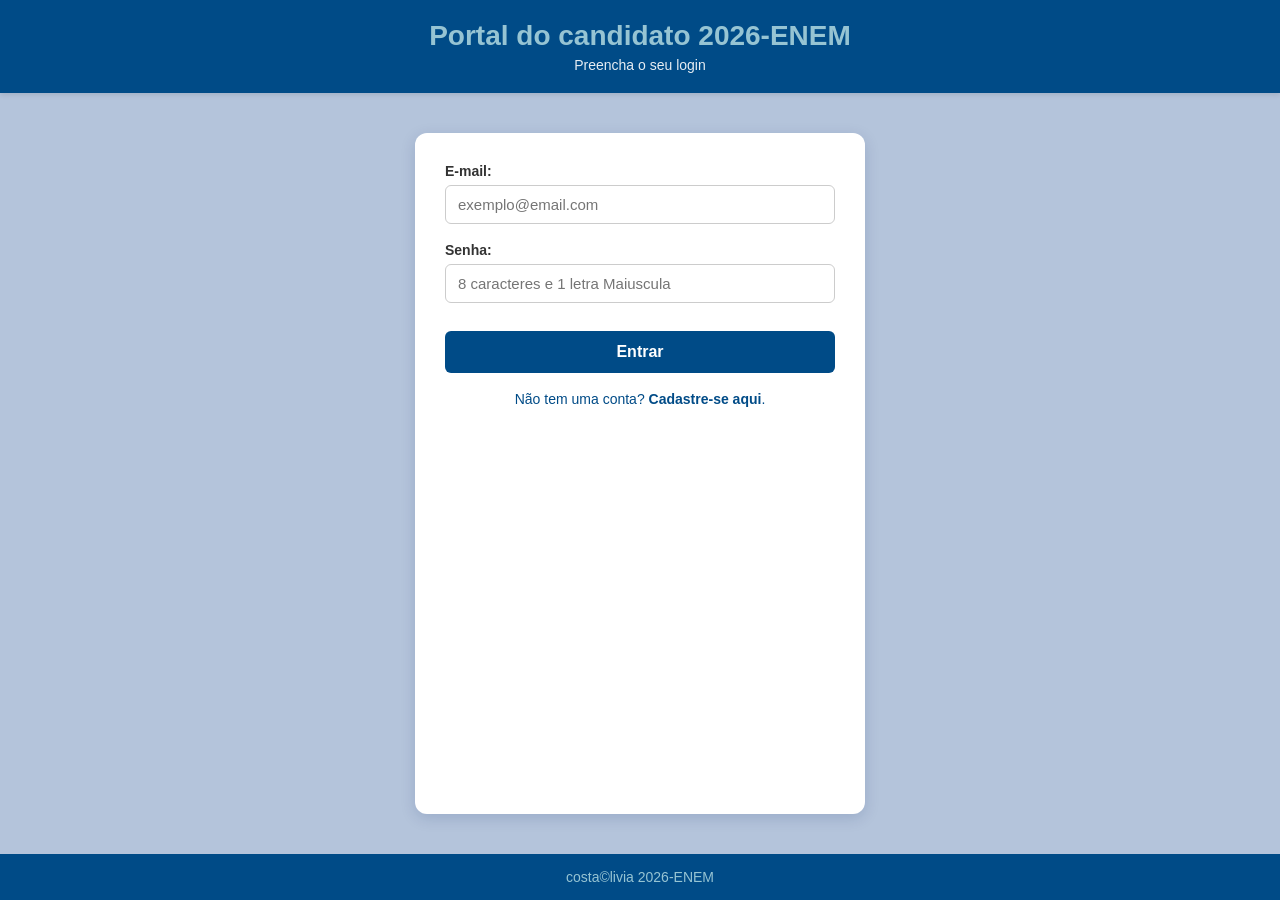
<file: index.html>
<!DOCTYPE html>
<html lang="pt-br">
<head>
    <meta charset="UTF-8">
    <meta name="viewport" content="width=device-width, initial-scale=1.0">
    <title>Portal do candidato 2026-ENEM</title>
    <link rel="stylesheet" href="style.css">
</head>
<body>
    <header class="topo">
        <h2>Portal do candidato 2026-ENEM</h2>
        <p class="subtitulo">Preencha o seu login</p>
    </header>

    <div class="container" style="max-width: 450px;">
        <form id="form-index">
            <div class="form-group">
                <label for="index-email">E-mail:</label>
                <input type="email" id="index-email" placeholder="exemplo@email.com" required>
            </div>

            <div class="form-group">
                <label for="index-senha">Senha:</label>
                <input type="password" id="index-senha" minlength="8" pattern="^(?=.*[A-Z]).{8,}$" placeholder="8 caracteres e 1 letra Maiuscula" required>
            </div>
        
            <button type="submit" class="btn-submit">Entrar</button>
        </form>

        <br>
        <footer class="login-footer">
            <p>Não tem uma conta? <a href="cadastro.html">Cadastre-se aqui</a>.</p>
        </footer>
    </div>
    
    <footer class="rodape">
        <p>costa©livia 2026-ENEM</p>
    </footer>

    <script src="script.js"></script>
</body>
</html>
</file>
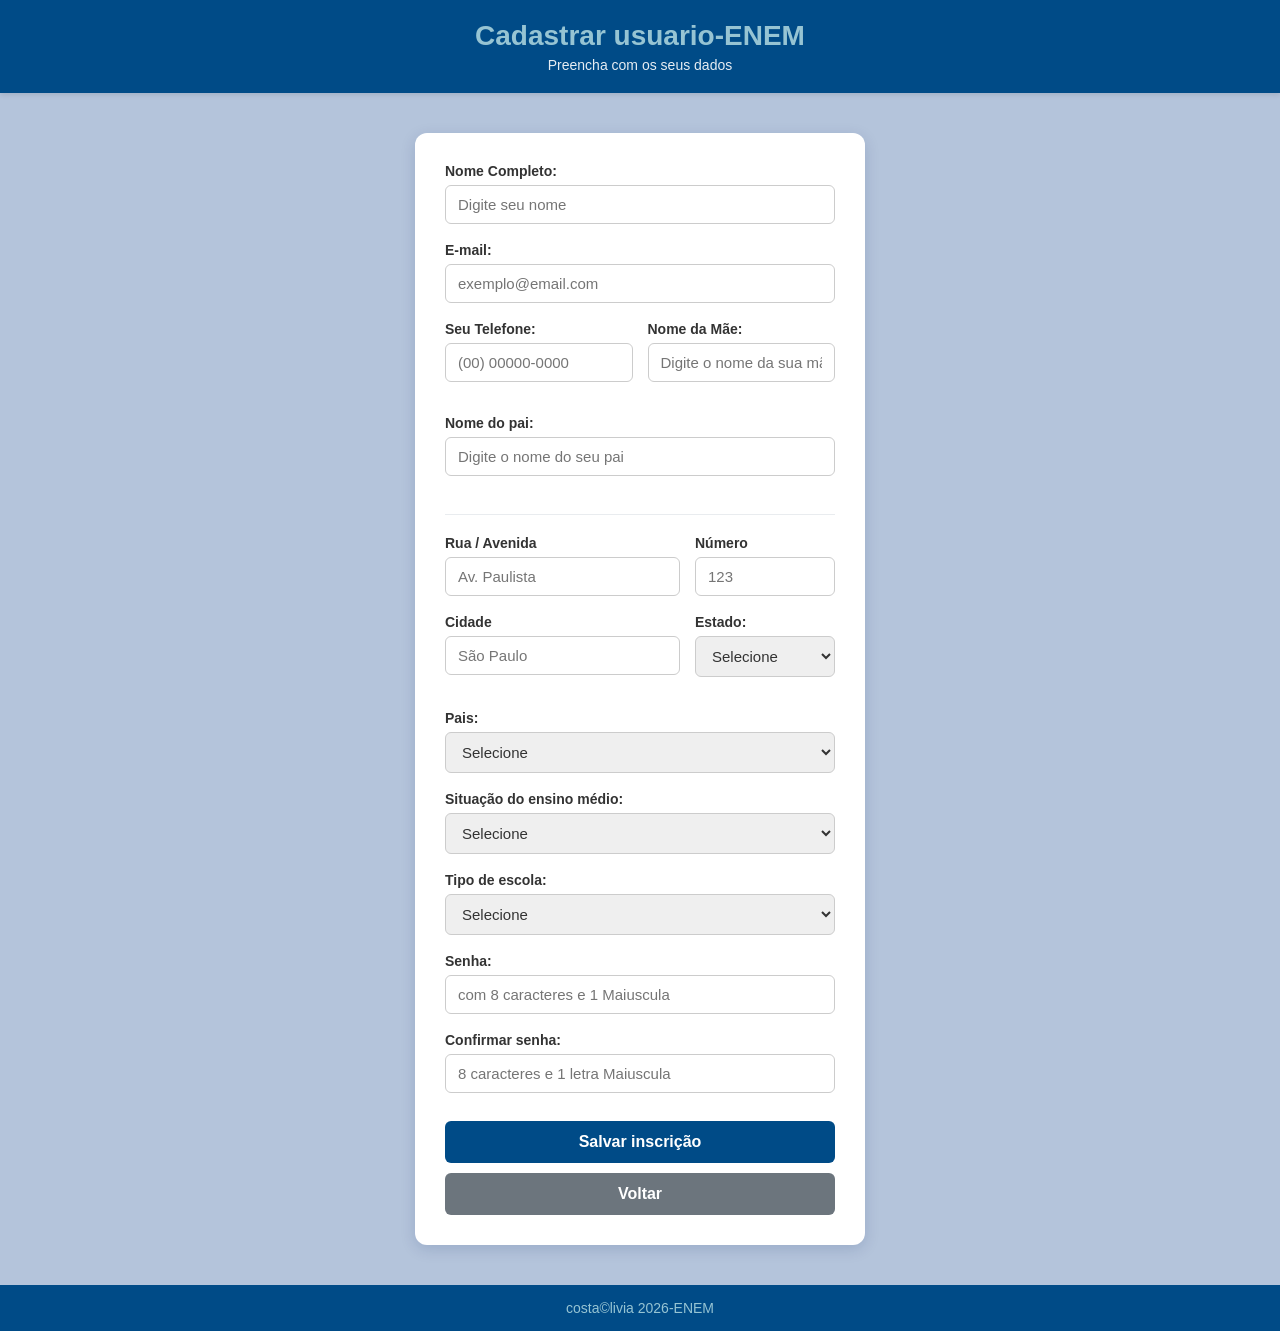
<file: cadastro.html>
<!DOCTYPE html>
<html lang="pt-br">
<head>
    <meta charset="UTF-8">
    <meta name="viewport" content="width=device-width, initial-scale=1.0">
    <title>Cadastrar novo usuario</title>
    <link rel="stylesheet" href="style.css">
</head>
<body>
    <header class="topo">
        <h2>Cadastrar usuario-ENEM</h2>
        <p class="subtitulo">Preencha com os seus dados</p>
    </header>

    <div class="container" style="max-width: 450px;">
        <form id="form-cadastro">
                
            <div class="form-group">
                <label for="cad-nome">Nome Completo:</label>
                <input type="text" id="cad-nome" placeholder="Digite seu nome" required>
            </div>

            <div class="form-group">
                <label for="cadastro-email">E-mail:</label>
                <input type="email" id="cadastro-email" placeholder="exemplo@email.com" required>
            </div>
        
            <div class="form-row">
                <div class="form-group">
                    <label for="cad-telefone">Seu Telefone:</label>
                    <input type="tel" id="cad-telefone" placeholder="(00) 00000-0000" maxlength="15" required>
                </div>

                <div class="form-group">
                    <label for="cad-mae">Nome da Mãe:</label>
                    <input type="text" id="cad-mae" placeholder="Digite o nome da sua mãe" required>
                </div>

                <div class="form-group">
                    <label for="cad-pai">Nome do pai:</label>
                    <input type="text" id="cad-pai" placeholder="Digite o nome do seu pai" required>
                </div>
            </div>

            <hr>

            <div class="form-row">
                <div class="form-group" style="flex: 2;">
                    <label for="end-rua">Rua / Avenida</label>
                    <input type="text" id="end-rua" placeholder="Av. Paulista" required>
                </div>
                <div class="form-group" style="flex: 1;">
                    <label for="end-numero">Número</label>
                    <input type="text" id="end-numero" placeholder="123" required>
                </div>
            </div>

            <div class="form-row">
                <div class="form-group" style="flex: 2;">
                    <label for="end-cidade">Cidade</label>
                    <input type="text" id="end-cidade" placeholder="São Paulo" required>
                </div>
                <div class="form-group" style="flex: 1;">
                    <label for="end-estado">Estado:</label>
                    <select id="end-estado" required>
                        <option value="">Selecione</option>
                        <option value="AC">AC</option><option value="AL">AL</option><option value="AP">AP</option>
                        <option value="AM">AM</option><option value="BA">BA</option><option value="CE">CE</option>
                        <option value="DF">DF</option><option value="ES">ES</option><option value="GO">GO</option>
                        <option value="MA">MA</option><option value="MT">MT</option><option value="MS">MS</option>
                        <option value="MG">MG</option><option value="PA">PA</option><option value="PB">PB</option>
                        <option value="PR">PR</option><option value="PE">PE</option><option value="PI">PI</option>
                        <option value="RJ">RJ</option><option value="RN">RN</option><option value="RS">RS</option>
                        <option value="RO">RO</option><option value="RR">RR</option><option value="SC">SC</option>
                        <option value="SP">SP</option><option value="SE">SE</option><option value="TO">TO</option>
                    </select>
                </div>
                <div class="form-group" style="flex: 1;">
                    <label for="end-pais">Pais:</label>
                    <select id="end-pais" required>
                        <option value="">Selecione</option>
                        <option value="BR">Brasil</option><option value="IN">Inglaterra</option><option value="I">Índia</option>
                        <option value="EUA">Estados Unidos</option><option value="A">Alemanha</option><option value="NZ">Nova Zelândia</option>
                        <option value="M">Mexico</option><option value="CH">China</option><option value="AS">Arábia Saudita</option>
                        <option value="IT">Italia</option><option value="JA">Japão</option><option value="CA">Canadá</option>
                        <option value="PORT">Portugal</option><option value="CV">Cabo verde</option><option value="EG"> Egito</option>
                        <option value="FR">França</option><option value="H">Haiti</option><option value="NI">Nigéria</option>
                        <option value="Ar">Argentina</option><option value="S">Senegal</option><option value="Q">Quênia.</option>
                        <option value="EQ">Equador</option><option value="ES">Espanha</option><option value="AN">Angola</option>
                        <option value="CO">Colombia</option><option value="AU">Austrália</option><option value="ADS">África do Sul</option>
                    </select>
                </div>
            </div>

            <div class="form-group" style="flex: 1;">
                <label for="situacao-ensino">Situação do ensino médio:</label>
                <select id="situacao-ensino" required>
                    <option value="">Selecione</option>
                    <option value="cursando">Estou cursando</option>
                    <option value="concluido">Já conclui</option>
                </select>
            </div>

            <div class="form-group" style="flex: 1;">
                <label for="tipo-escola">Tipo de escola:</label>
                <select id="tipo-escola" required>
                    <option value="">Selecione</option>
                    <option value="publica">Escola Pública</option>
                    <option value="privada">Escola Privada</option>
                </select>
            </div>          

            <div class="form-group">
                <label for="cadastro-senha">Senha:</label>
                <input type="password" id="cadastro-senha" minlength="8" pattern="^(?=.*[A-Z]).{8,}$" placeholder="com 8 caracteres e 1 Maiuscula" required>
            </div>

            <div class="form-group">
                <label for="cadastro-Csenha">Confirmar senha:</label>
                <input type="password" id="cadastro-Csenha" minlength="8" pattern="^(?=.*[A-Z]).{8,}$" placeholder="8 caracteres e 1 letra Maiuscula" required>
            </div>

            <button type="submit" class="btn-submit">Salvar inscrição</button>
            <button type="button" class="btn" onclick="window.location.href='index.html'">Voltar</button>
        </form>
    </div>

    <footer class="rodape">
        <p>costa©livia 2026-ENEM</p>
    </footer>
    
    <script src="script.js"></script>
</body>
</html>
</file>
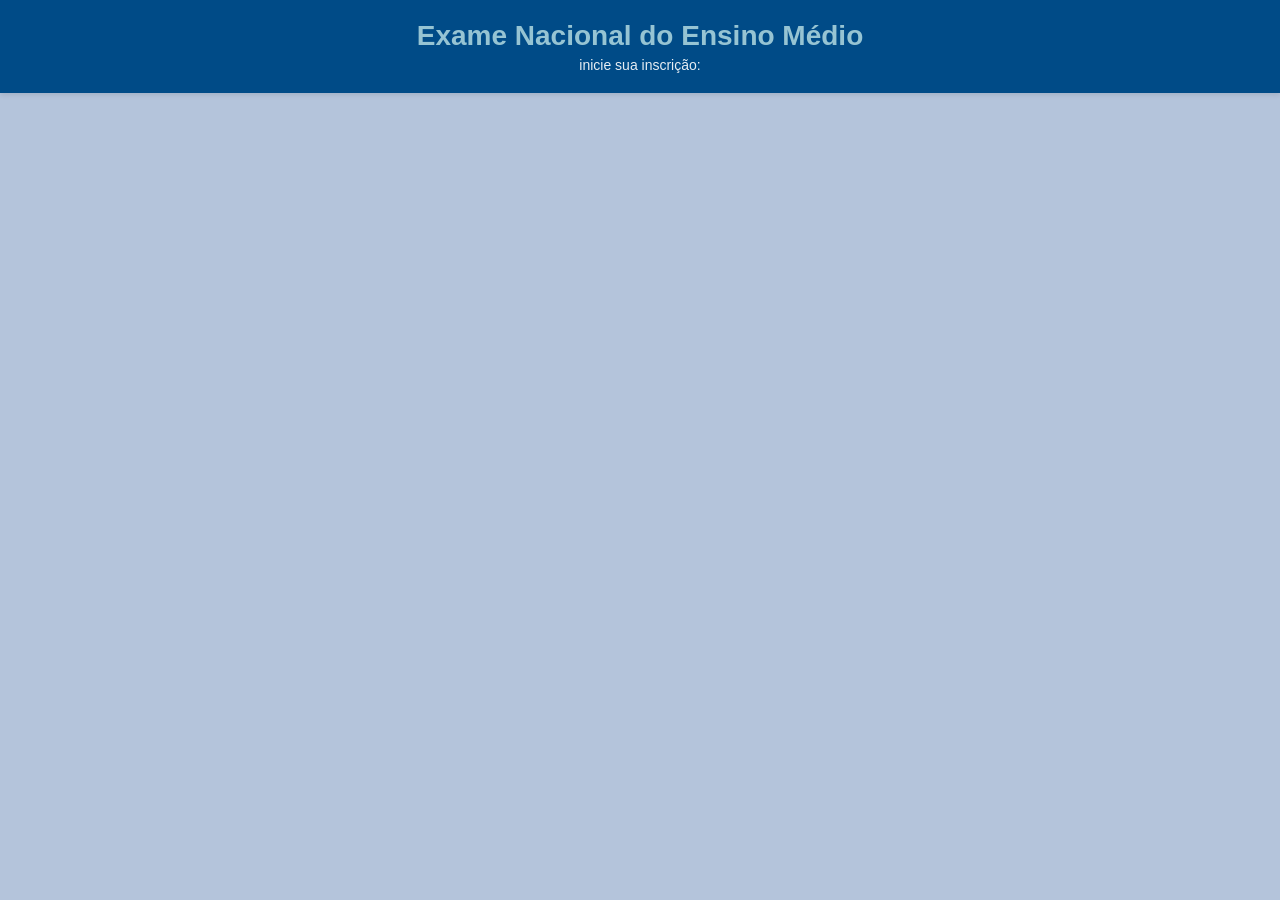
<file: inscricao.html>
<!DOCTYPE html>
<html lang="pt-br">
<head>
    <meta charset="UTF-8">
    <meta name="viewport" content="width=device-width, initial-scale=1.0">
    <title>Portal ENEM 2026 - Início</title>
    <link rel="stylesheet" href="style.css">
</head>
<body>
    <header class="topo">
        <h2>Exame Nacional do Ensino Médio</h2>
        <p class="subtitulo">inicie sua inscrição:</p>
    </header>
    
</body>
</html>
</file>
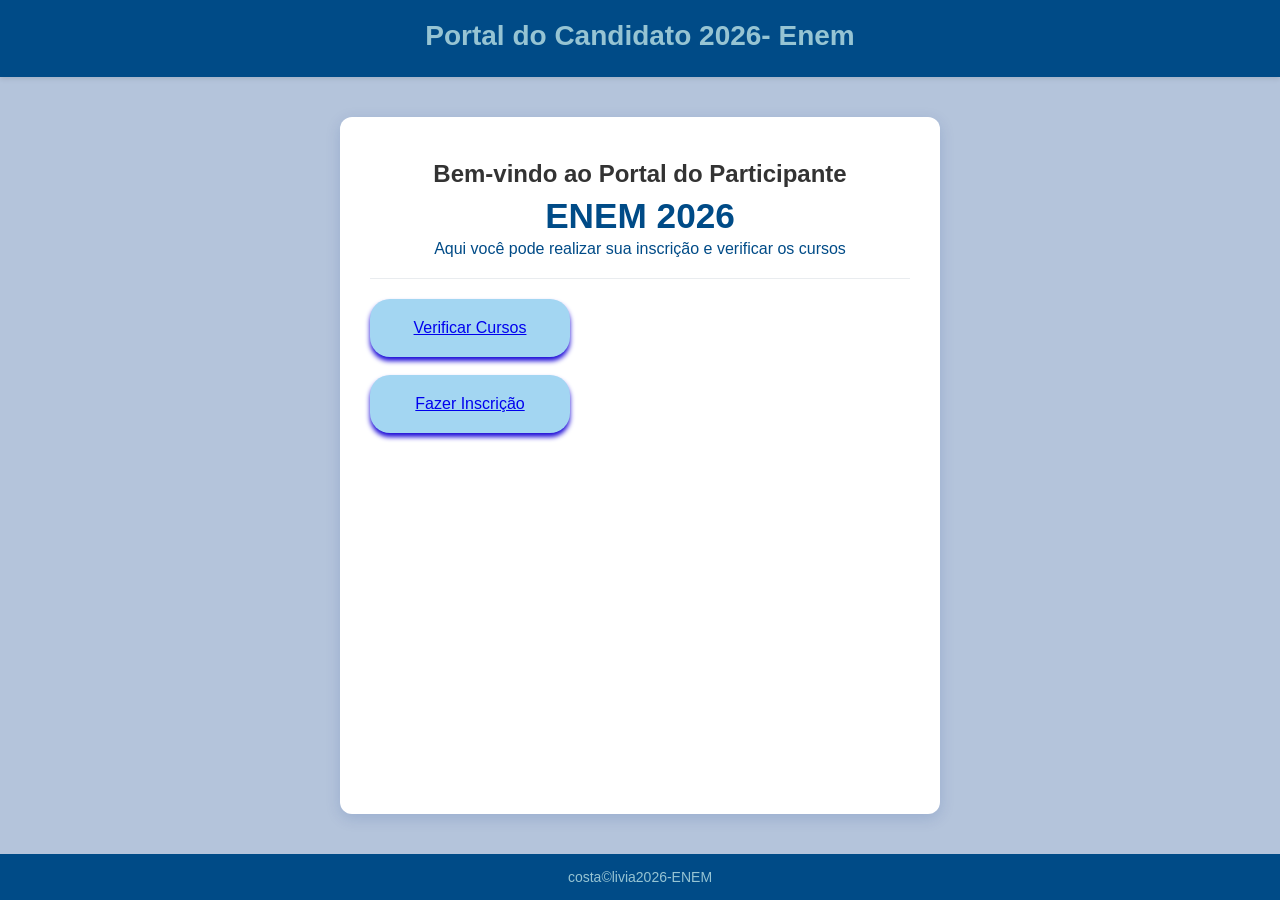
<file: painel.html>
<!DOCTYPE html>
<html lang="pt-br">
<head>
    <meta charset="UTF-8">
    <meta name="viewport" content="width=device-width, initial-scale=1.0">
    <title>Portal do candidato 2026- ENEM</title>
    <link rel="stylesheet" href="style.css">
</head>
<body>
    <header class="topo">
        <h2>Portal do Candidato 2026- Enem</h2>
    </header>
 <main class="container container-home">
    <div class="boas-vindas-home">
        <h1>Bem-vindo ao Portal do Participante <br><span class="ano-destaque">ENEM 2026</span></h1>
        <p>Aqui você pode realizar sua inscrição e verificar os cursos </p>
        </div>

        <hr>

    <section class="card curso">
        <a href="verificacaodecursos.html" class="link-curso">
            <span>Verificar Cursos</span>
        </a>
    </section>
    <br>


    <section class="card inscricao">
        <a href="inscricao.html" class="link-inscricao">
            <span>Fazer Inscrição</span>
        </a>
    </section>
    </main>
    <footer class="rodape">
        <p>costa©livia2026-ENEM</p>
    </footer>
</body>
</html>
</file>
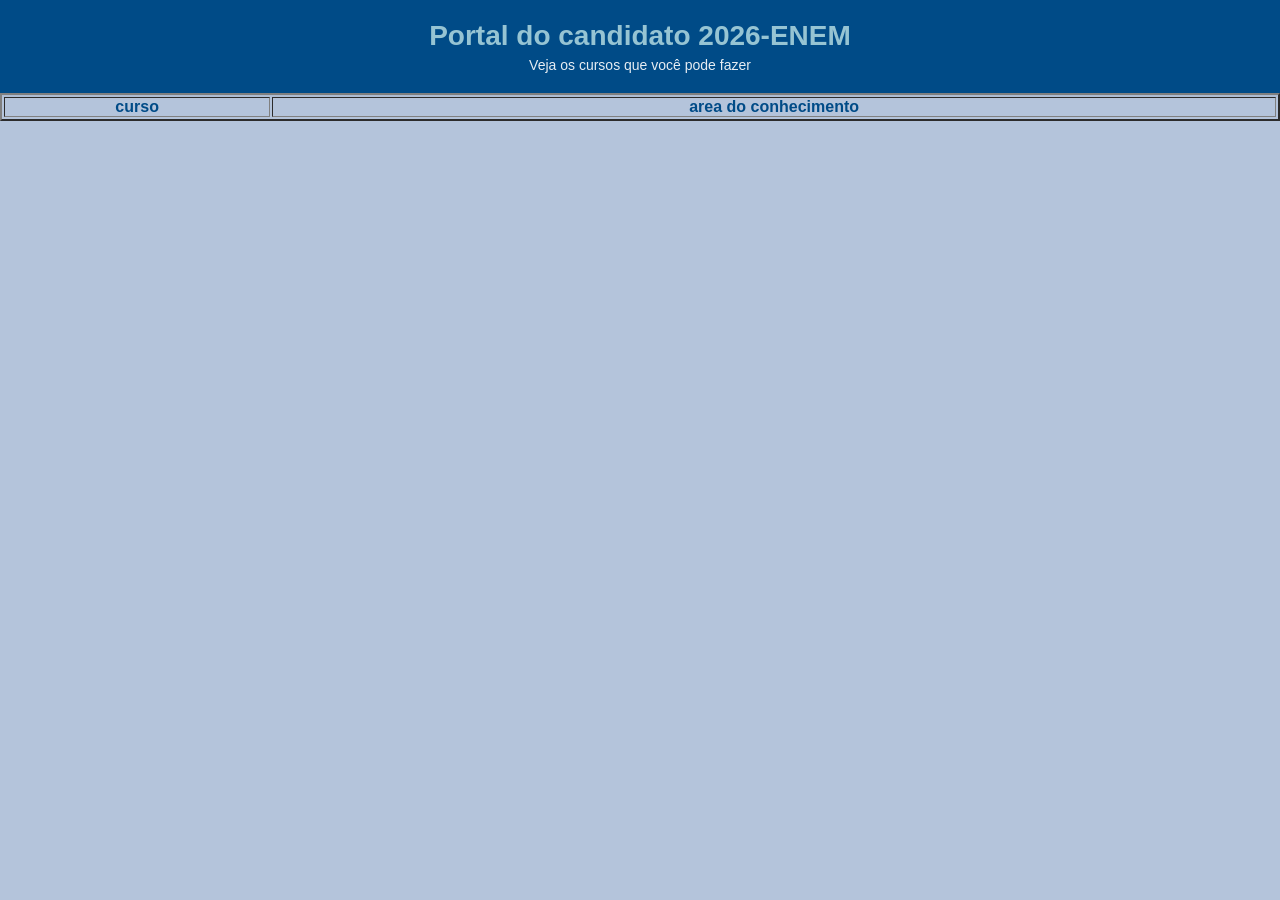
<file: verificacaodecursos.html>
<!DOCTYPE html>
<html lang="en">
<head>
    <meta charset="UTF-8">
    <meta name="viewport" content="width=device-width, initial-scale=1.0">
    <title>Portal do candidato 2026-ENEM</title>
    <link rel="stylesheet" href="style.css">
</head>
<body>
  <header class="topo">
        <h2>Portal do candidato 2026-ENEM</h2>
        <p class="subtitulo">Veja os cursos que você pode fazer</p>
    </header>

    <table border="2">
        <thead>
            <tr>
                <th>curso</th>
                <th>area do conhecimento</th>
            </tr>
        </thead>
        <tbody id="corpo-tabela"></tbody>
    </table>
</body>
</html>
</file>
<file: style.css>
html {
    height: 100%;
}

* {
    margin: 0;
    padding: 0;
    box-sizing: border-box;
}

html, body {
    height: 100%;
}

body {
    font-size: 16px; 
    font-family: 'Inter', sans-serif;
    background: #b4c4db;
    color: #004b87;
    
    /* Flexbox para garantir o rodapé sempre na base da tela */
    display: flex;
    flex-direction: column;
    min-height: 100%;
}

/* ================= CABEÇALHO (TOPO) ================= */
.topo {
    width: 100%;
    background: #004b87;
    color: rgb(150, 196, 211);
    text-align: center;
    padding: 20px;
    box-shadow: 0 2px 5px rgba(0, 0, 0, 0.1);
}

.topo h2 {
    font-size: 28px;
    font-weight: 700;
    margin-bottom: 5px;
}

/*subtitulo*/
.subtitulo {
    font-size: 14px;
    opacity: 0.9;
    color: #ffffff;
}


.nav-menu {
    display: flex;
    gap: 10px;
    margin: 20px auto;
    width: 100%;
    max-width: 450px;
    padding: 0 10px;
}

.nav-menu a {
    text-decoration: none;
    color: #004b87;
    font-weight: 600;
    transition: 0.2s;
}

.nav-menu a:hover {
    color: #71609e;
    transform: scale(1.05);
}


.nav-menu a.active {
    background-color: #01511dfb;
    color: white;
    padding: 2px 8px;
    border-radius: 4px;
}
/* ================= CONTAINERS / CARDS PRINCIPAIS ================= */
.container {
    background-color: white;
    padding: 30px;
    border-radius: 12px;
    /* Correção do bug de sintaxe da sombra */
    box-shadow: 0 4px 15px rgba(0, 32, 96, 0.15); 
    width: 100%;
    
    /* Centralização horizontal com margem flexível */
    margin: 40px auto; 
    
    /* Faz o container ocupar o espaço disponível e empurrar o rodapé */
    flex: 1; 
}

.card {
    background-color: rgb(163, 214, 242);
    padding: 20px;

    width: 200px;

    border-radius: 20px;
    /* Bordas arredondadas */

    box-shadow: 0px 4px 5px rgb(28, 11, 215);
    /* Sombra leve */

    text-align: center;
}

/* ================= FORMULÁRIOS ================= */
.form-group {
    margin-bottom: 18px;
    text-align: left;
}

.form-row {
    display: flex;
    gap: 15px;
    flex-wrap: wrap; /* Garante que quebre linha em telas de celular */
}

.form-row .form-group {
    flex: 1;
    min-width: 140px; /* Evita que os campos fiquem esmagados */
}

label {
    display: block;
    margin-bottom: 6px;
    font-weight: 600;
    font-size: 14px;
    color: #333;
}

/* Estilização padrão para Inputs e Selects */
input[type="text"],
input[type="email"],
input[type="password"],
input[type="tel"],
select {
    width: 100%;
    padding: 10px 12px;
    border: 1px solid #cccccc;
    border-radius: 6px;
    font-size: 15px;
    color: #333;
    outline: none;
    transition: border-color 0.2s;
}

input:focus, select:focus {
    border-color: #004b87;
    box-shadow: 0 0 0 2px rgba(0, 75, 135, 0.2);
}

/* Botões de Formulário */
.btn-submit {
    width: 100%;
    padding: 12px;
    background-color: #004b87;
    color: white;
    border: none;
    border-radius: 6px;
    font-size: 16px;
    font-weight: bold;
    cursor: pointer;
    transition: background 0.2s;
    margin-top: 10px;
}

.btn-submit:hover {
    background-color: #002d52;
}

.btn {
    width: 100%;
    padding: 12px;
    background-color: #6c757d;
    color: white;
    border: none;
    border-radius: 6px;
    font-size: 16px;
    font-weight: bold;
    cursor: pointer;
    transition: background 0.2s;
    margin-top: 10px;
}

.btn:hover {
    background-color: #5a6268;
}

hr {
    border: 0;
    border-top: 1px solid #e9ecef;
    margin: 20px 0;
}

/* Linha de rodapé dentro do login */
.login-footer {
    text-align: center;
    font-size: 14px;
}
.login-footer a {
    color: #004b87;
    font-weight: bold;
    text-decoration: none;
}
.login-footer a:hover {
    text-decoration: underline;
}


/* ================= TELA INICIAL (HOME) ================= */
.container-home {
    text-align: center;
    padding: 40px 30px;
    background: #ffffff;
    border-radius: 12px;
    box-shadow: 0 4px 15px rgba(0, 46, 137, 0.15);
    margin: 40px auto;
    max-width: 600px;
}

.boas-vindas-home h1 {
    font-size: 24px;
    color: #333;
    line-height: 1.4;
}

.ano-destaque {
    color: #004b87;
    font-size: 2.2rem;
    font-weight: 800;
}

/* Área de botões na Home */
.botoes-acoes {
    display: flex;
    flex-direction: column;
    gap: 15px;
    margin-top: 25px;
}


.btn-entrar {
    background-color: #0147b0;
    color: white;
}

.btn-entrar:hover {
    background-color: #2581c2;
}

.btn-cadastrar {
    background-color: #7228a7;
    color: white;
}

.btn-cadastrar:hover {
    background-color:  #7228a7;
}

.btn-home:active {
    transform: scale(0.98);
}


/* ================= RODAPÉ DO SITE ================= */
.rodape {
    width: 100%;
    text-align: center;
    padding: 15px;
    background-color: #004b87;
    color: rgb(150, 196, 211);

    font-size: 14px;
    margin-top: auto; /* Garante que se o conteúdo for pequeno, ele permaneça embaixo */
}
</file>
